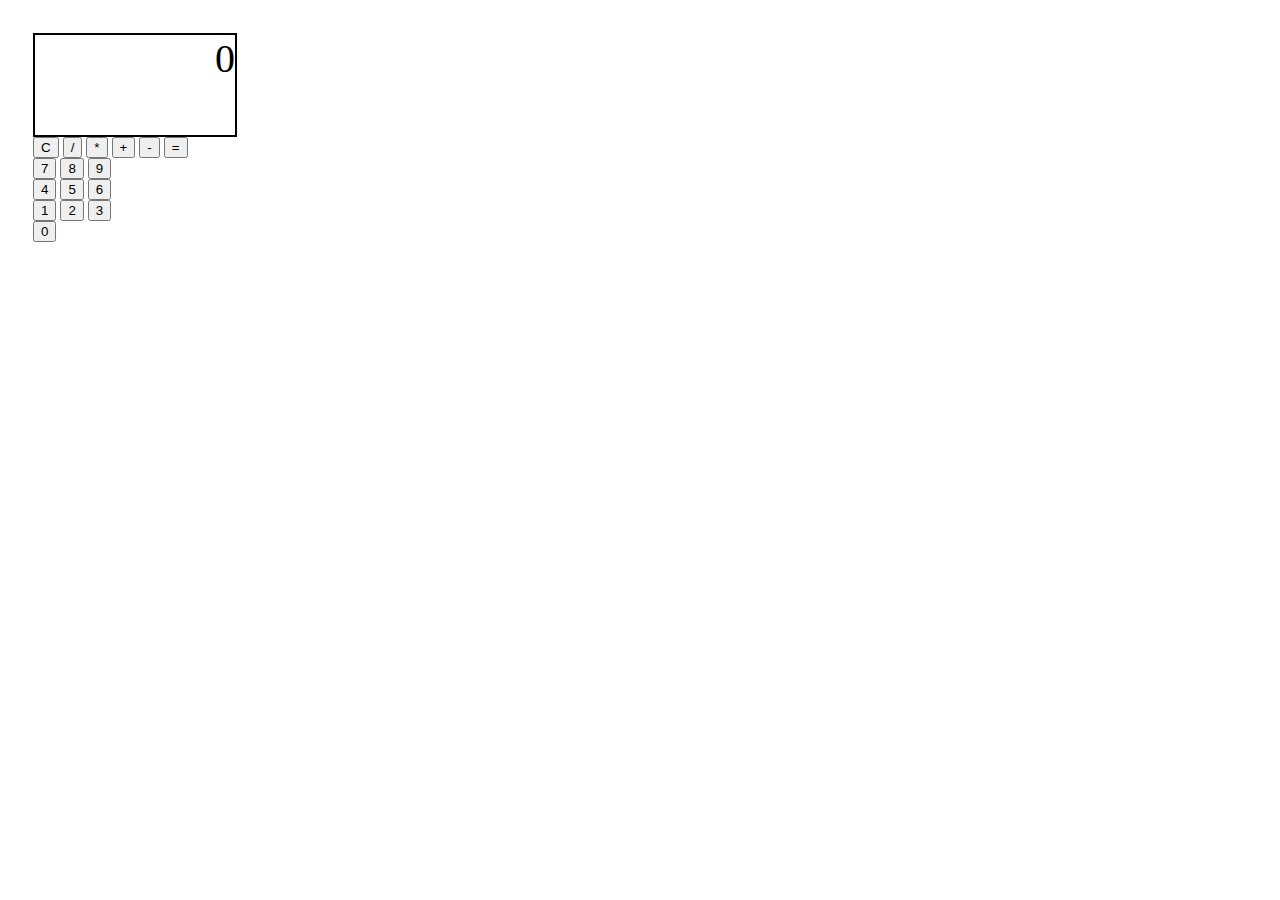
<file: projects/jsCalculator/index.html>
<!DOCTYPE html>
<html>
  <head>
    <meta charset="utf-8">
    <title>JS Calculator</title>
    <link rel="stylesheet" href="style.css">
  </head>
  <body>
    <div id="calculator" class="container">
      <div id="panel">
        <div id="current">
          0
        </div>
      </div>
      <div id="buttons">
        <button type="button" id="C">C</button>
        <button type="button" class="operators" id="division">/</button>
        <button type="button" class="operators" id="mult">*</button>
        <button type="button" class="operators" id="plus">+</button>
        <button type="button" class="operators" id="minus">-</button>
        <button type="button" id="equal">=</button>
        <br />
        <button type="button" class="numbers" id="7">7</button>
        <button type="button" class="numbers" id="8">8</button>
        <button type="button" class="numbers" id="9">9</button>
        <br />
        <button type="button" class="numbers" id="4">4</button>
        <button type="button" class="numbers" id="5">5</button>
        <button type="button" class="numbers" id="6">6</button>
        <br />
        <button type="button" class="numbers" id="1">1</button>
        <button type="button" class="numbers" id="2">2</button>
        <button type="button" class="numbers" id="3">3</button>
        <br />
        <button type="button" class="numbers" id="0">0</button>
      </div>


    </div>





    <script src="https://ajax.googleapis.com/ajax/libs/jquery/3.2.1/jquery.min.js"></script>
    <script type="text/javascript" src="test.js"></script>
  </body>
</html>
</file>
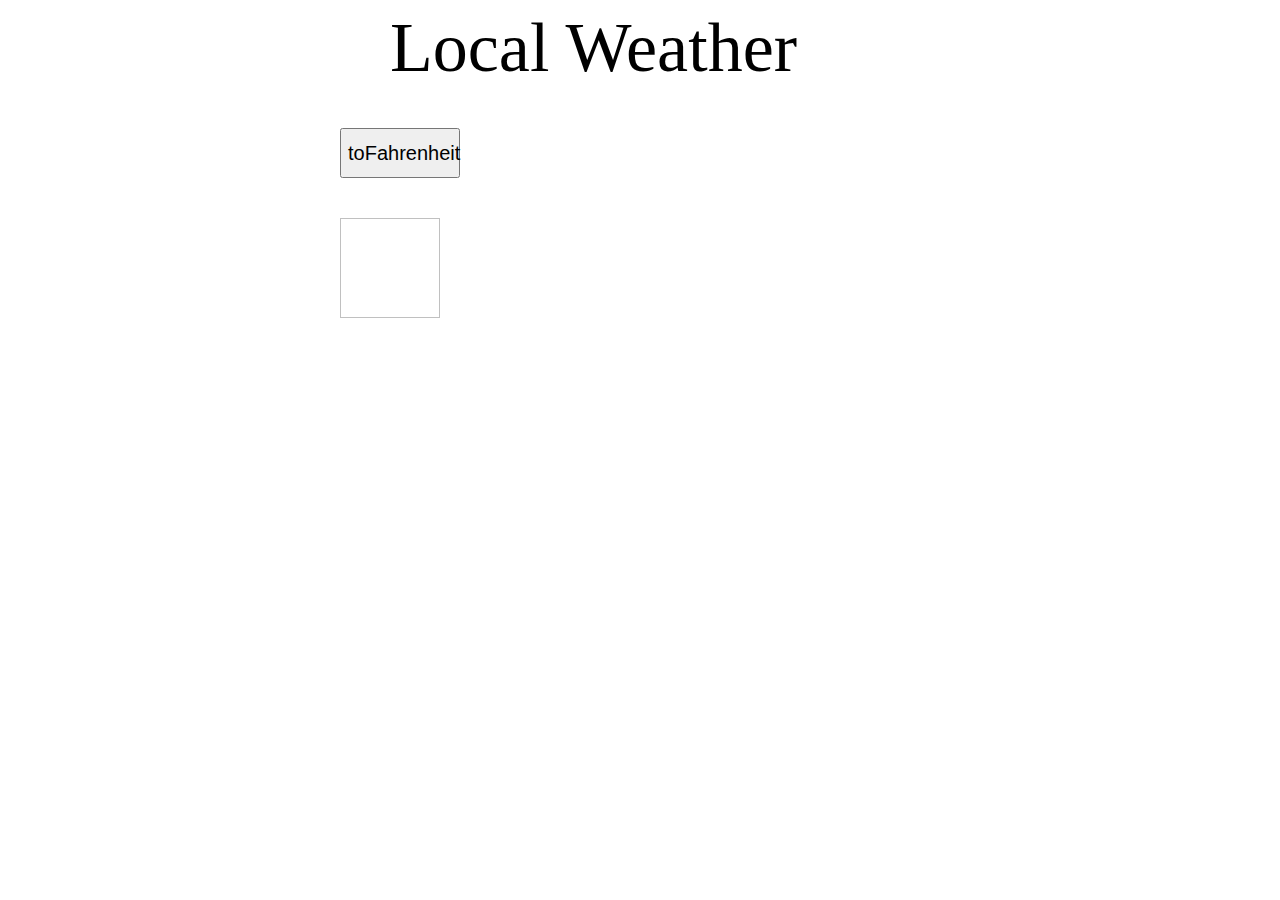
<file: projects/localWeather/index.html>
<!DOCTYPE html>
<html>
  <head>
    <meta charset="utf-8">
    <title>Local Weather</title>
    <link rel="stylesheet" type="text/css" href="style.css">
    <script src="test.js"></script>
  </head>
  <body>
      <div id="title">Local Weather</div>
      <div id="weather">

        <div id="temp">

        </div>
        <button type="button" name="button" onclick="toF()">toFahrenheit</button>
        <div id="time">

        </div>
        <img id="icon">
      </div>
    <script src="https://ajax.googleapis.com/ajax/libs/jquery/3.2.1/jquery.min.js"></script>
  </body>
</html>
</file>
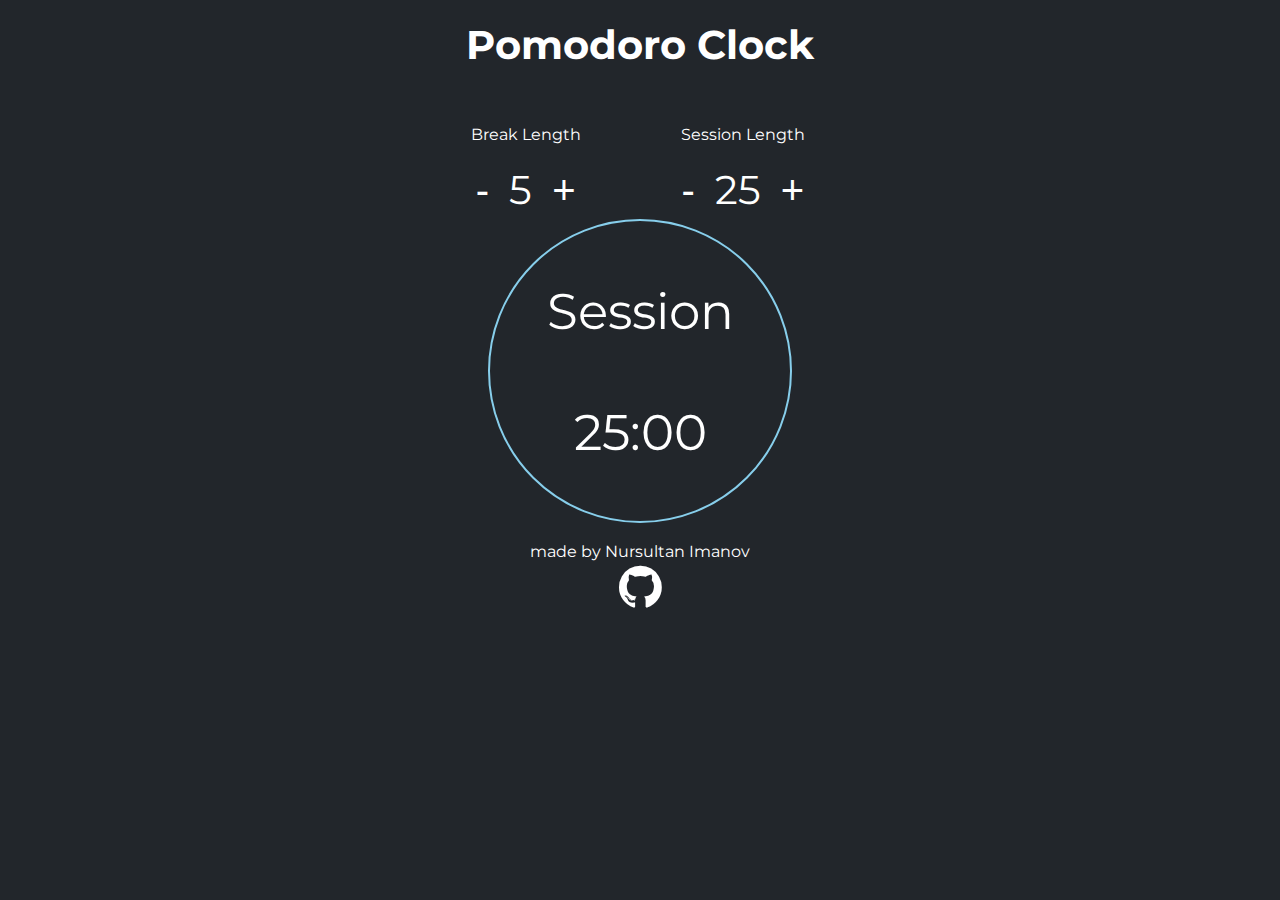
<file: projects/pomodoroClock/index.html>
<html>
  <head>
    <link href='https://fonts.googleapis.com/css?family=Pacifico' rel='stylesheet' type='text/css'>
    <link href='https://fonts.googleapis.com/css?family=Montserrat' rel='stylesheet' type='text/css'>
    <link rel="stylesheet" href="https://maxcdn.bootstrapcdn.com/font-awesome/4.7.0/css/font-awesome.min.css">
    <link rel="stylesheet" href="style.css">
    <audio>
	      <source src="http://www.myinstants.com/media/sounds/alert-hq.mp3"></source>
    </audio>
  </head>
  <body>
    <h3>Pomodoro Clock</h3>
    <div class='timers'>
      <div class='break'>
        <p>Break Length</p>
        <div>
          <button class='in' id='minusBreak'>-</button>
          <p class='in' id='break'>5</p>
          <button class='in' id='plusBreak'>+</button>
        </div>
      </div>
      <div class='session'>
        <p>Session Length</p>
        <div>
          <button class='in' id='minusCount'>-</button>
          <p class='in' id='count'>25</p>
          <button class='in' id='plusCount'>+</button>
        </div>
      </div>
    </div>
    <div class='clock' id='grad'>
      <p class='title'>Session</p>
      <p class='timer'>25</p>
    </div>
    <br>
    <footer>made by Nursultan Imanov</footer>
    <a href="https://github.com/aidnurs/100DaysOfCode/tree/master/projects/jsCalculator">
      <button type="button" class="fa fa-github" aria-hidden="true" id="github"></button>
    </a>

    <script src="https://ajax.googleapis.com/ajax/libs/jquery/3.2.1/jquery.min.js"></script>
    <script type="text/javascript" src="test.js"></script>
  </body>
</html>
</file>
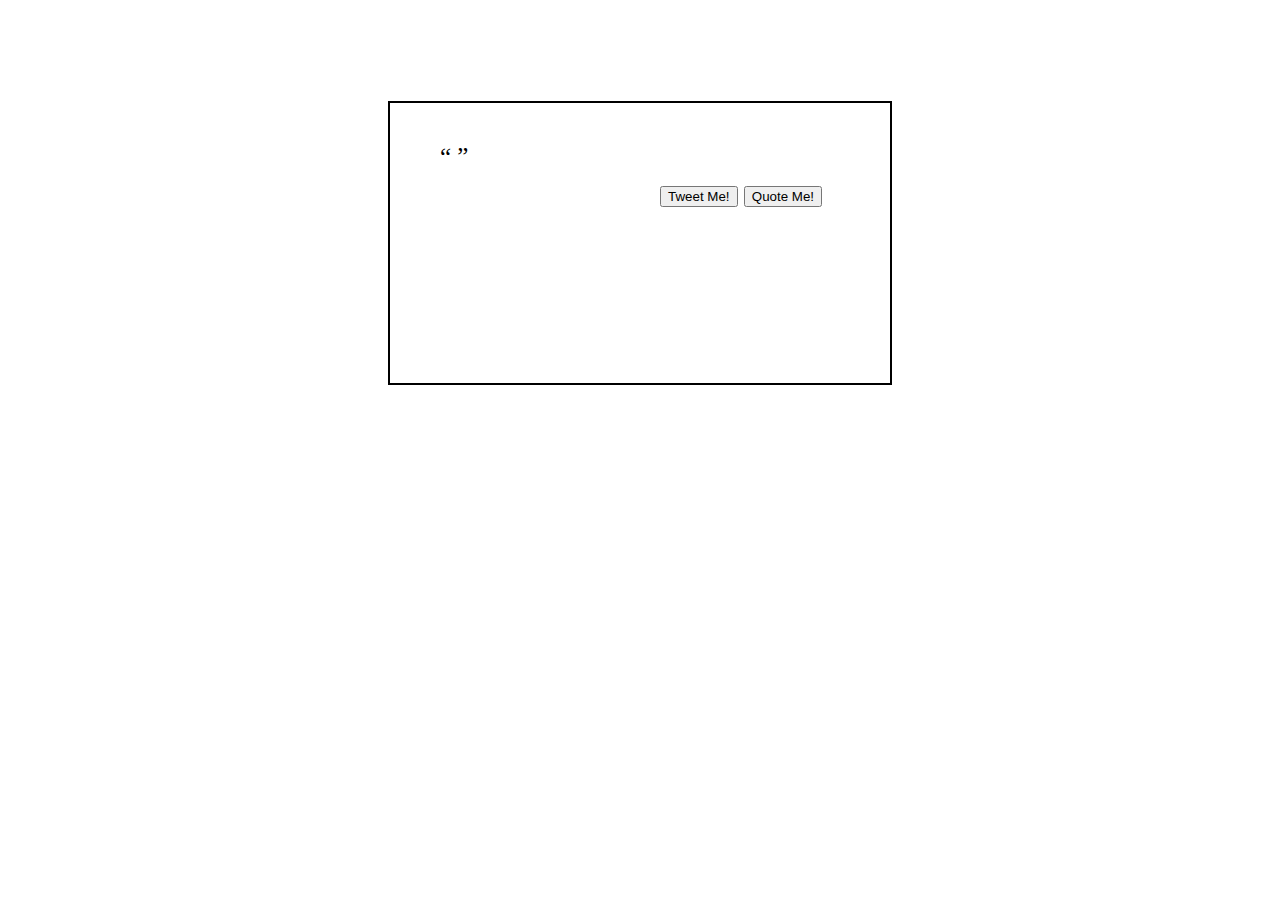
<file: projects/quoteMachine/index.html>
<!DOCTYPE html>
<html>
  <head>
    <link rel="stylesheet" type="text/css" href="style.css">
    <script src="test.js"></script>
    <title>Random Quote Machine</title>
  </head>
  <body>
    <div id="mainBox">
      <q id="mainQuote">
      </q>
      <footer id="mainFooter"></footer>
      <div class="buttons">
        <button type="button" onclick="tweet()">Tweet Me!</button>
        <button type="button" onclick="newQuote()">Quote Me!</button>
      </div>
    </div>
  </body>
</html>
</file>
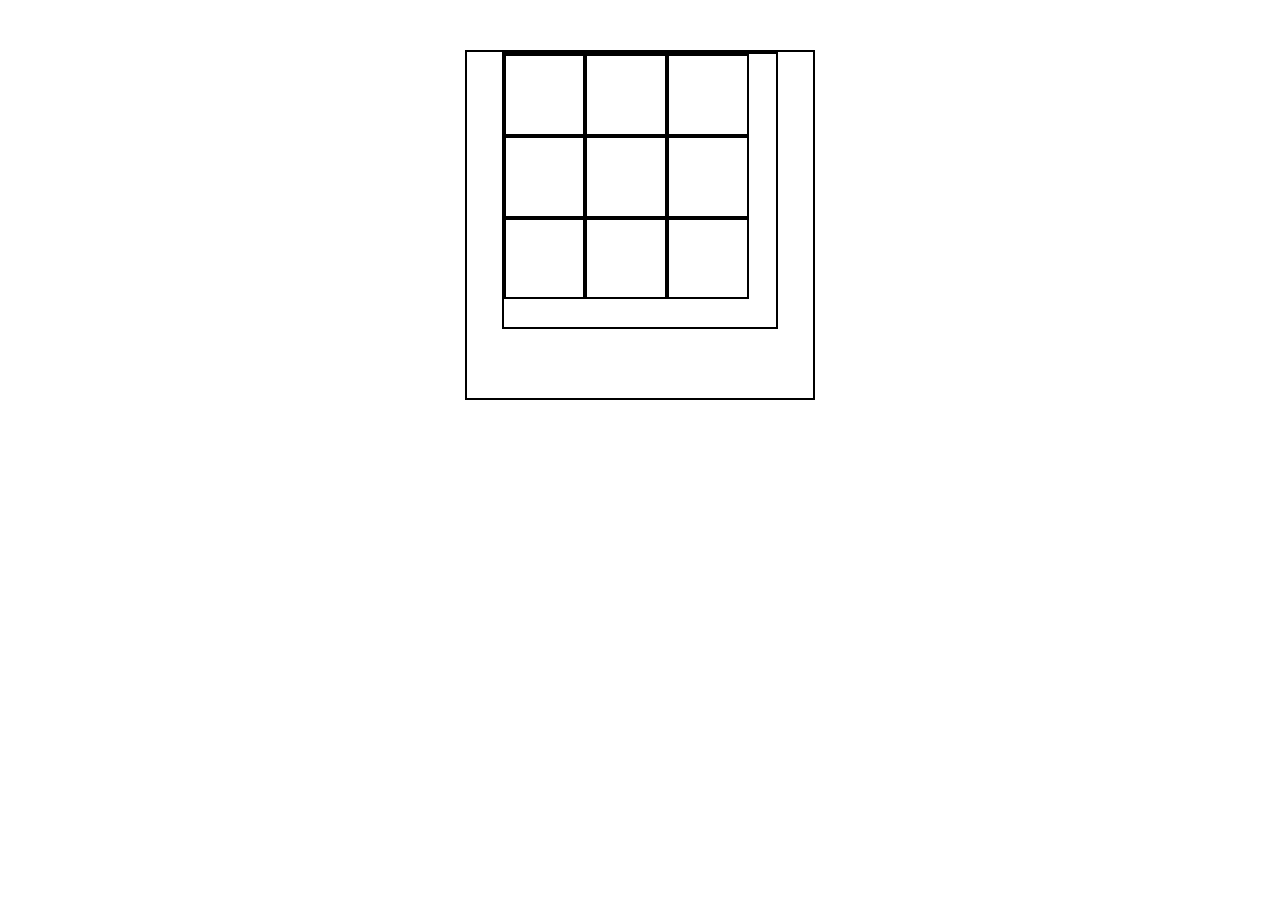
<file: projects/ticTacToeGame/index.html>
<!DOCTYPE html>
<html>
  <head>
    <meta charset="utf-8">
    <title>Tic Tac Toe Game</title>
    <link rel="stylesheet" href="https://maxcdn.bootstrapcdn.com/font-awesome/4.7.0/css/font-awesome.min.css">
    <link rel="stylesheet" href="https://maxcdn.bootstrapcdn.com/bootstrap/3.3.7/css/bootstrap.min.css">
    <link rel="stylesheet" href="style.css">
  </head>
  <body>

    <div id="mainBox">
      <div id="table">
        <div class="xoxo" id="1"></div>
        <div class="xoxo" id="2"></div>
        <div class="xoxo" id="3"></div>
        <div class="xoxo" id="4"></div>
        <div class="xoxo" id="5"></div>
        <div class="xoxo" id="6"></div>
        <div class="xoxo" id="7"></div>
        <div class="xoxo" id="8"></div>
        <div class="xoxo" id="9"></div>
      </div>
    </div>
    <div id="turn">

    </div>
    <!--<footer>made by Nursultan Imanov</footer>
    <a href="https://github.com/aidnurs/100DaysOfCode/tree/master/projects/jsCalculator">
      <button type="button" class="fa fa-github" aria-hidden="true" id="github"></button>
    </a>-->
    <script src="https://ajax.googleapis.com/ajax/libs/jquery/3.2.1/jquery.min.js"></script>
    <script type="text/javascript" src="test.js"></script>
  </body>
</html>
</file>
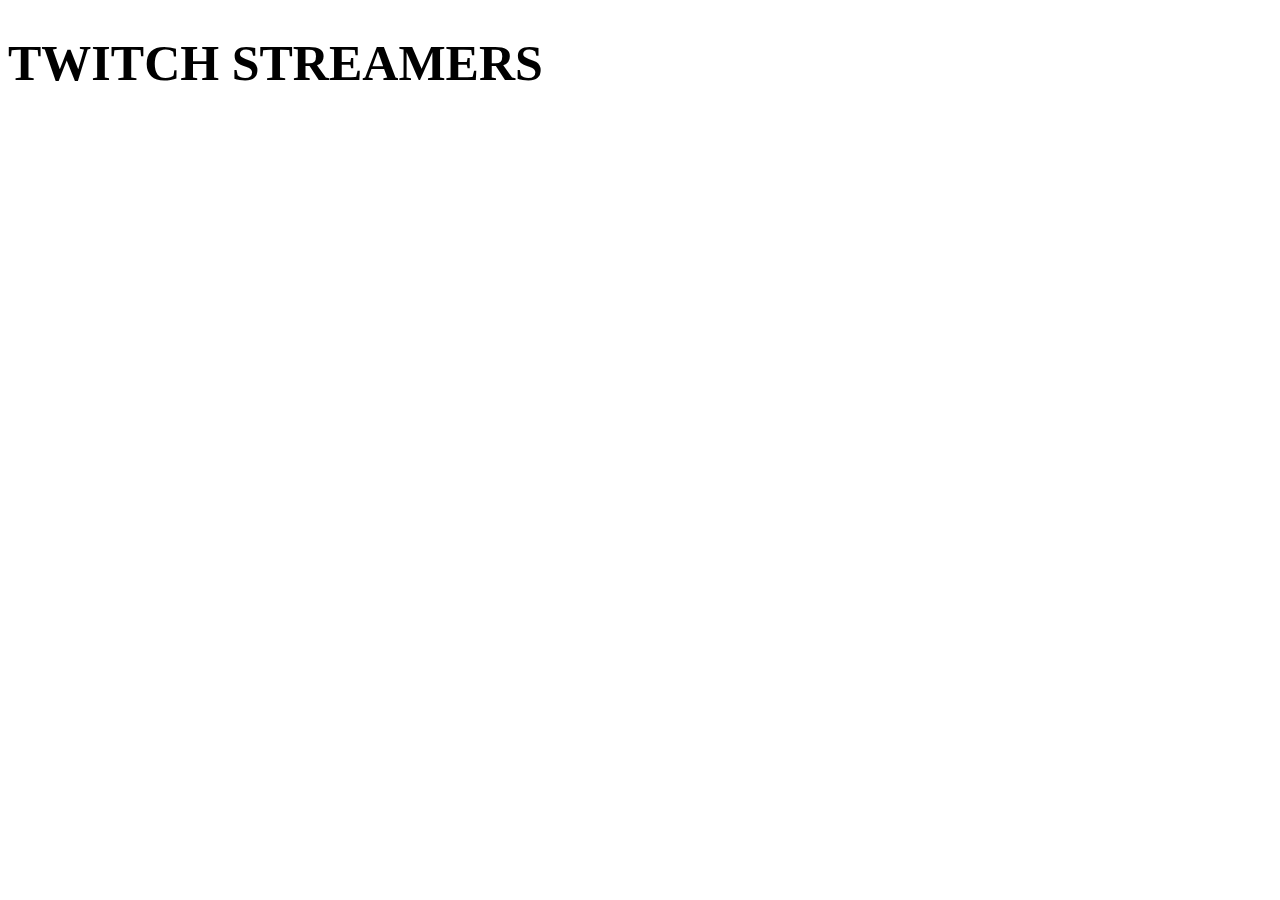
<file: projects/twitchTV/index.html>
<!DOCTYPE html>
<html>
  <head>
    <meta charset="utf-8">
    <title></title>
    <link rel="stylesheet" href="style.css">
  </head>
  <body onload="load()">
    <h1 id="title">TWITCH STREAMERS</h1>
    <div id="mainBox">
    </div>

    <script type="text/javascript" src="test.js"></script>
    <script src="https://ajax.googleapis.com/ajax/libs/jquery/3.2.1/jquery.min.js"></script>
  </body>
</html>
</file>
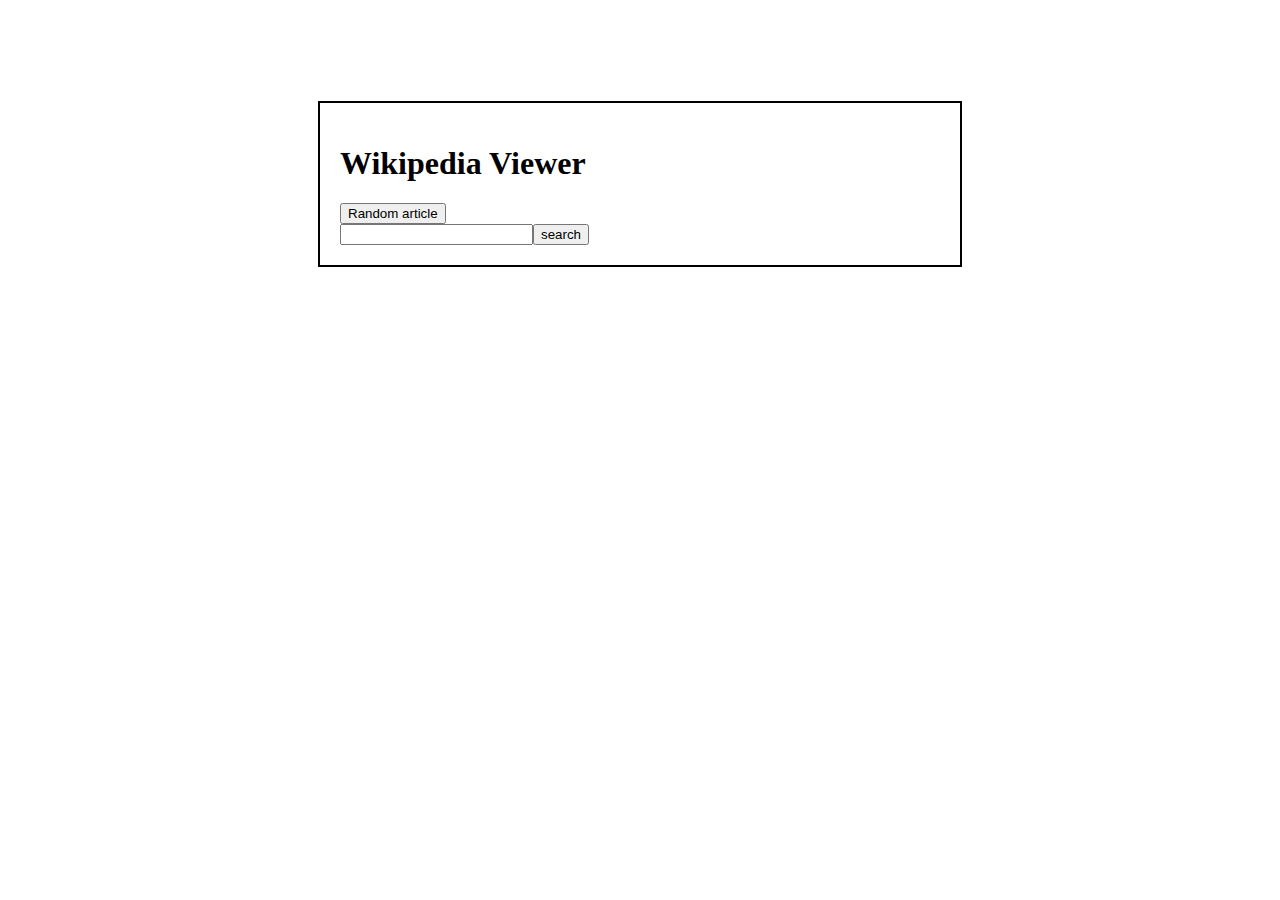
<file: projects/wikipediaViewer/index.html>
<!DOCTYPE html>
<html>
  <head>
    <meta charset="utf-8">
    <title>WikipediaViewer</title>
    <link rel="stylesheet" type="text/css" href="style.css" />
    <script src="test.js"></script>
  </head>
  <body>
    <div id="mainBox">
      <h1>Wikipedia Viewer</h1>
      <button type="button" name="buttonRandom" onclick="randomArticle()">Random article</button>
      <div id="tfheader">
      <form id="tfnewsearch" method="get" action="https://en.wikipedia.org/wiki/Special:Search/">
          <input type="text" class="tftextinput" id="tftextinput" name="q" size="21" maxlength="120"><input type="submit" value="search" class="tfbutton">
      </form>
      <div class="tfclear"></div>
      </div>

      <script>
          var a = document.getElementById('tfnewsearch');
          a.addEventListener('submit',function(e) {
          e.preventDefault();
          var b = document.getElementById('tftextinput').value;
          window.location.href = 'https://en.wikipedia.org/wiki/Special:Search/'+b;
      });

      </script>
    </div>
  </body>
</html>
</file>
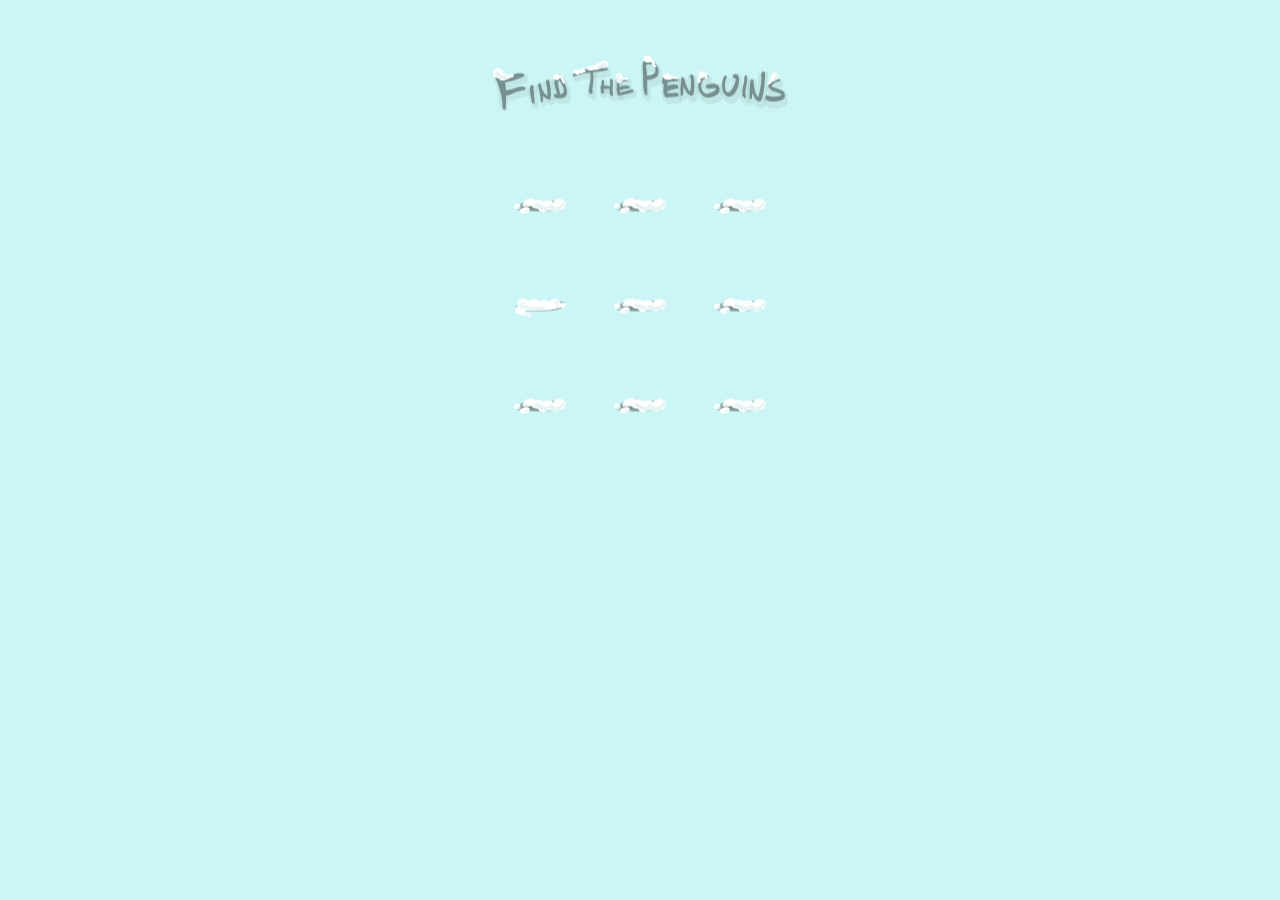
<file: projects/penguins/penguin.html>
<!DOCTYPE html>
<html lang="en">
<head>
  <link rel="stylesheet" type="text/css" href="penguin.css">
  <script src="penguin.js"></script>
</head>
<body onload="game(), afterLoad()">
  <div id="gameholder">
    <div id="title"></div>
  </div>
</div>
</body>
</html>
</file>
<file: projects/jsCalculator/style.css>
body{
  padding: 25px;
}
#panel{
  width: 200px;
  height: 100px;
  border: 2px solid black;
  text-align: right;
  font-size: 40px;
}
</file>
<file: projects/localWeather/style.css>
body{
}
#weather{
  width: 600px;
  margin: auto;
}
#title{
  width: 500px;
  margin: auto;
  font-size: 70px;
}
#temp{
  font-size: 50px;
  padding: 20px;
}
button{
  font-size: 20px;
  text-align: center;
  text-decoration: none;
  width: 20%;
  height: 50px;
}
#time{
  font-size: 50px;
  padding: 20px;
}
#adds{
  font-size: 50px;
  float: left;
  padding: 20px;
}
img{
  width: 100px;
  height: 100px;
}
</file>
<file: projects/pomodoroClock/style.css>
body {
  padding: 20px;
  text-align: center;
  margin: 0 auto;
  font-family: Montserrat;
  background-color: #22262b;
  color: white;
}
.clock {
  margin: auto;
  width: 300px;
  height: 300px;
  border: 2px solid SkyBlue;
  border-radius: 100%;
  cursor: pointer;
}
#grad {
  background: -webkit-gradient(
    linear,
    top,
    bottom,
    color-stop(100%, #22262b),
    color-stop(40%, #00f)
  );
  background: -moz-linear-gradient(top center, #22262b 100%, #00f 40%);
  background: -o-linear-gradient(top, #22262b 100%, #00f 40%);
  background: linear-gradient(to bottom, #22262b 100%, #00f 0%);
}
h3 {
  font-size: 40px;
}
button {
  color: white;
  background-color: #22262b;
  border: 0;
  outline: 0;
}
button:hover {
  cursor: pointer;
}
.title,
.timer {
  font-size: 50px;
  margin-top: 60px;
}
.timers div {
  display: inline-block;
  margin: 0px 20px;
}
.in {
  display: inline-block;
  margin: 5px;
}
#break,
#count,
button {
  font-size: 40px;
}
#github{
  font-size: 50px;
}
</file>
<file: projects/quoteMachine/style.css>
body{
  font-size: 25px;
}
#mainBox{
  margin: 8% auto auto auto;
  padding: 40px 50px;
  border: 2px solid black;
  width: 400px;
  height: 200px;
  background-color: white;
}
#mainQuote{

}
.buttons{
  padding: 8px 18px 6px 18px;
  display:block;
  float:right;
}
button{
  /*width:80px;
  margin:auto;
  display:block;
  background-color: yellow;
  position: absolute;
  float: right;
  padding: 8px 18px 6px 18px;
  display:block;
  float:right;*/
}
</file>
<file: projects/ticTacToeGame/style.css>
body{
  padding: 50px;
}
#mainBox{
  margin: auto;
  width: 350px;
  height: 350px;
  border: 2px solid black;

}
#table{
  margin: auto;
  width: 80%;
  height: 80%;
  border: 2px solid black;
}
.xoxo{
  float: left;
  font-size: 50px;
  text-align: center;
  width: 30%;
  height: 30%;
  border: 2px solid black;
}
.won{
  background-color: red;
}
</file>
<file: projects/twitchTV/style.css>
#title{
  font-size: 50px;
}
img{
  width: 50px;
  height: 50px;
  border-radius: 100px;
  border: 2px solid black;
}
.names{
  border: 2px solid black;
}
</file>
<file: projects/wikipediaViewer/style.css>
#mainBox{
  border: 2px solid black;
  width: 600px;
  margin: 8% auto;
  padding: 20px;
}
</file>
<file: projects/penguins/penguin.css>
body {
    background-color: #ccf5f5;
    transform: scale(0.5);
}
#gameholder {
    width: 600px;
    margin-left: auto;
    margin-right: auto;
}
#title {
    width: 600px;
    height: 150px;
    background-image:url('penguin_pngs/penguin_title.png');
}
.penguin1:hover {
    background-image:url('penguin_pngs/mound_1_hover.png');
    cursor: pointer;
}
.yeti:hover{
  background-image:url('penguin_pngs/mound_9_hover.png');
  cursor: pointer;
}
.yetiEnd{
  width: 200px;
  height: 200px;
  float: left;
  background-image:url('penguin_pngs/yeti.png');
  cursor: pointer;
}
.penguin1 {
    width: 200px;
    height: 200px;
    float: left;
    background-image:url('penguin_pngs/mound_1.png');
}
.penguinEnd{
  width: 200px;
  height: 200px;
  float: left;
  background-image: url('penguin_pngs/penguin_1.png');
}
.yeti{
  width: 200px;
  height: 200px;
  float: left;
  background-image:url('penguin_pngs/mound_9.png');//change this
}
#winTextStyle{
  font-size: 180px;
  text-align: center;
}
#wrapper{
  text-align: center;
}
button{
  font-size: 80px;
}
</file>
